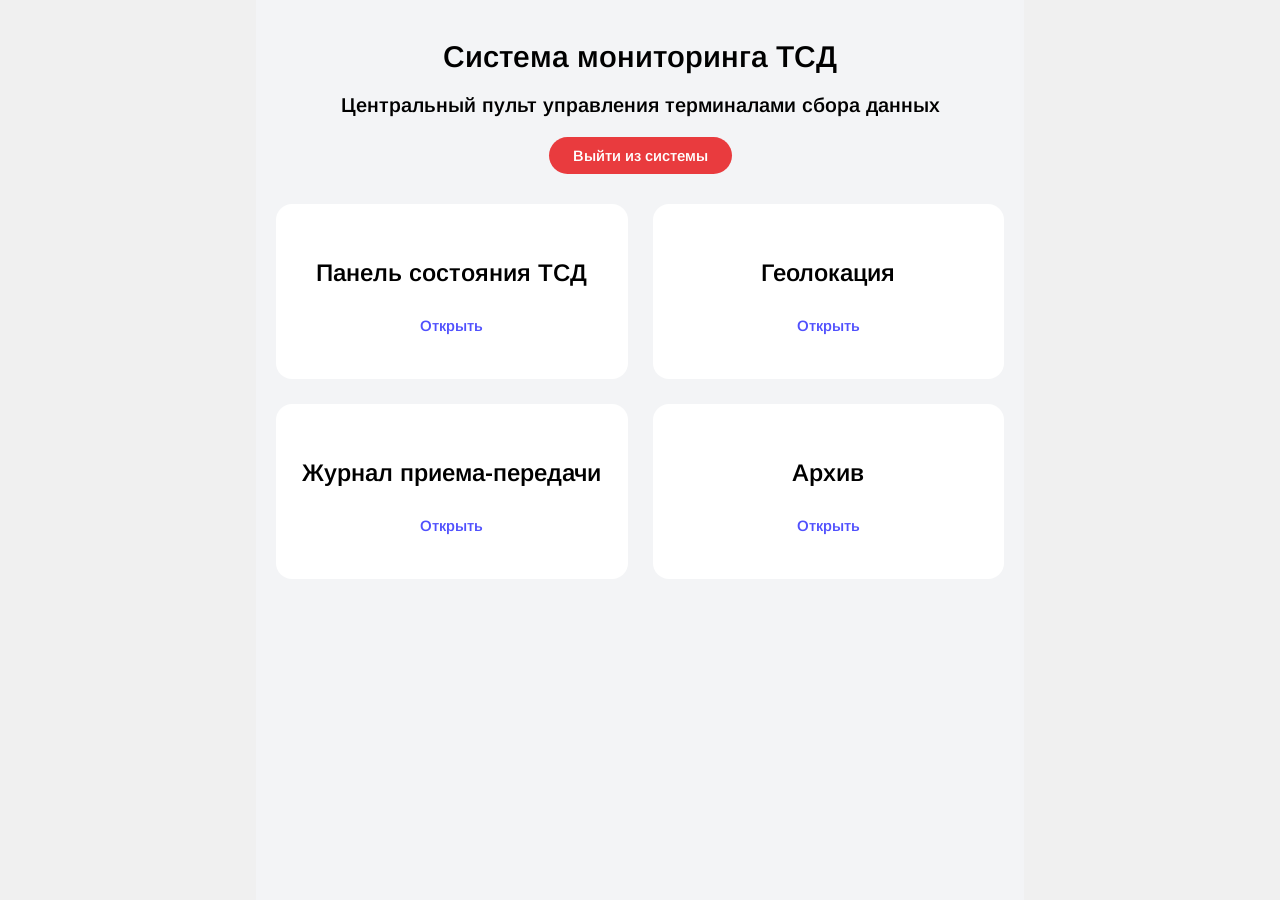
<file: index.html>
<!DOCTYPE html>
<html lang="ru">
<head>
    <meta charset="UTF-8">
    <meta name="viewport" content="width=device-width, initial-scale=1.0">
    <link rel="stylesheet" href="style.css">
    <title>Меню</title>
</head>
<body>
    <div class="main">
        <div class="menu-header">
            <h1>Система мониторинга ТСД</h1>
            <p>Центральный пульт управления терминалами сбора данных</p>
            <button class="exit" id="exit">Выйти из системы</button> 
        </div>

        <div class="grid">
            <div class="menu-card">
                <h2>Панель состояния ТСД</h2>
                <button class="open" id="status-btn">Открыть</button>
            </div>
            
            <div class="menu-card">
                <h2>Геолокация</h2>
                <button class="open" id="geo-btn">Открыть</button>
            </div>

            <div class="menu-card">
                <h2>Журнал приема-передачи</h2>
                <button class="open" id="journal-btn">Открыть</button>
            </div>

            <div class="menu-card">
                <h2>Архив</h2>
                <button class="open" id="archive-btn">Открыть</button>
            </div>
        </div>
        <!-- <footer>ООО Производственная компания</footer>  -->
    </div>

    
    <script src="app.js"></script>

</body>
</html>
</file>
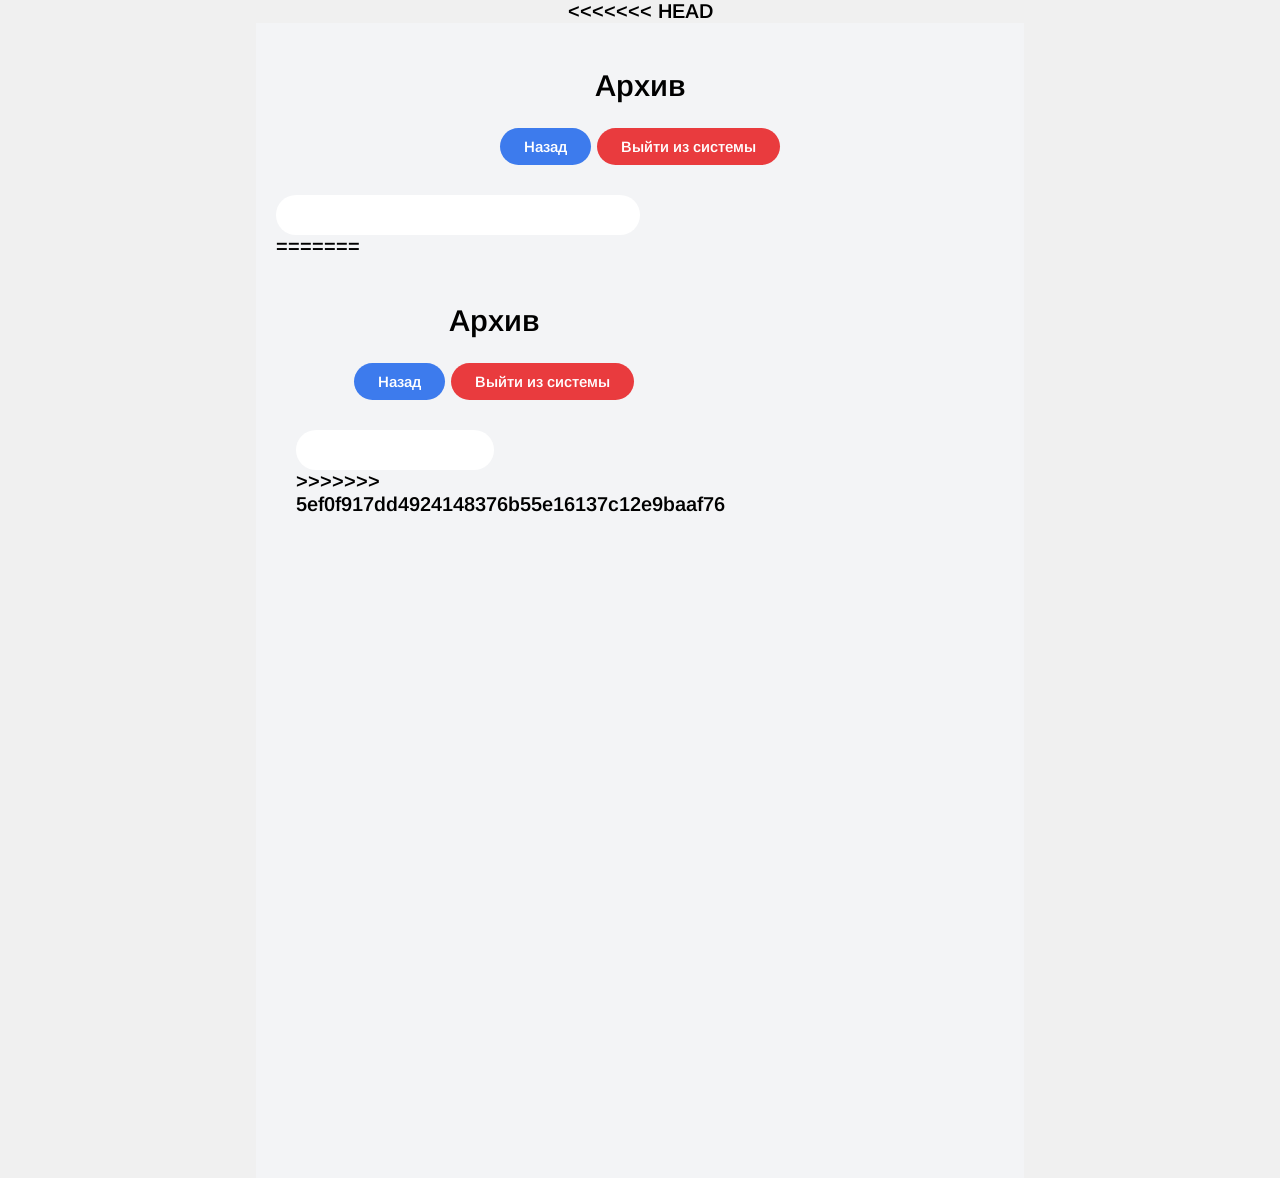
<file: archive.html>
<<<<<<< HEAD
<!DOCTYPE html>
<html lang="ru">
<head>
    <meta charset="UTF-8">
    <meta name="viewport" content="width=device-width, initial-scale=1.0">
    <link rel="stylesheet" href="style.css">
    <title>Геолокация</title>
</head>
<body>
    <div class="main">
        <main>
            <div class="main-menu">
                <h1>Архив</h1>
                <!-- <button class="main-btn" id="main-btn">На главную</button> -->
                <button class="back" id="back">Назад</button> 
                <button class="exit" id="exit">Выйти из системы</button> 
            </div>
        </main>
        <form>
            
        </form>
    </main>

    <script src="app.js"></script>
    
</body>
=======
<!DOCTYPE html>
<html lang="ru">
<head>
    <meta charset="UTF-8">
    <meta name="viewport" content="width=device-width, initial-scale=1.0">
    <link rel="stylesheet" href="style.css">
    <title>Геолокация</title>
</head>
<body>
    <div class="main">
        <main>
            <div class="main-menu">
                <h1>Архив</h1>
                <!-- <button class="main-btn" id="main-btn">На главную</button> -->
                <button class="back" id="back">Назад</button> 
                <button class="exit" id="exit">Выйти из системы</button> 
            </div>
        </main>
        <form>
            
        </form>
    </main>

    <script src="app.js"></script>
    
</body>
>>>>>>> 5ef0f917dd4924148376b55e16137c12e9baaf76
</html>
</file>
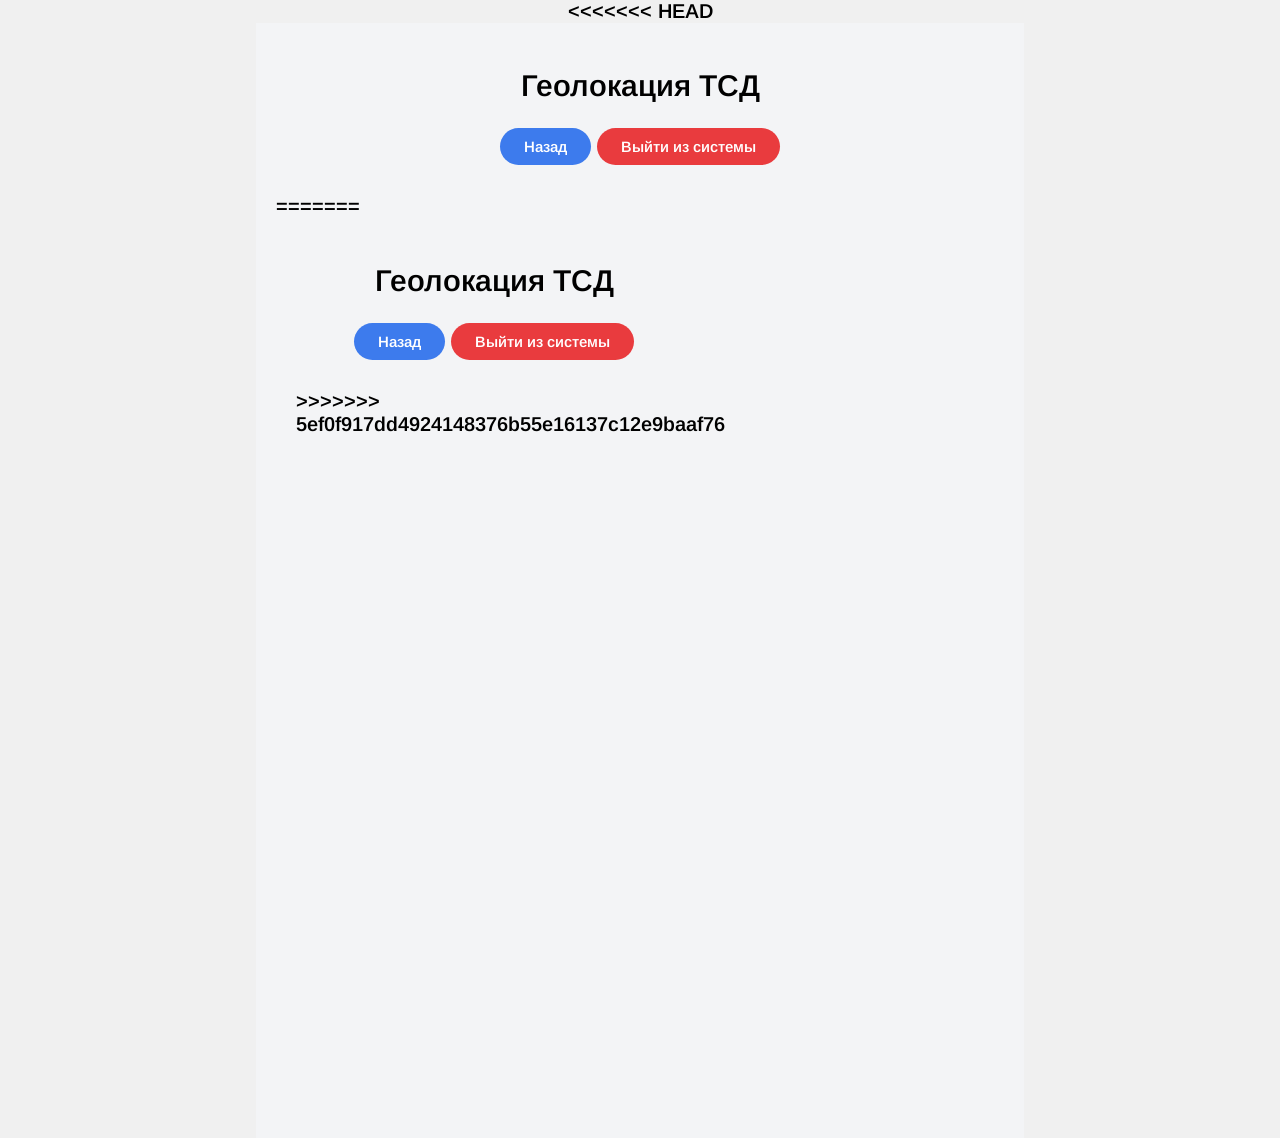
<file: geo.html>
<<<<<<< HEAD
<!DOCTYPE html>
<html lang="ru">
<head>
    <meta charset="UTF-8">
    <meta name="viewport" content="width=device-width, initial-scale=1.0">
    <link rel="stylesheet" href="style.css">
    <title>Геолокация</title>
</head>
<body>
    <div class="main">
        <main>
            <div class="main-menu">
                <h1>Геолокация ТСД</h1>
                <!-- <button class="main-btn" id="main-btn">На главную</button> -->
                <button class="back" id="back">Назад</button> 
                <button class="exit" id="exit">Выйти из системы</button> 
            </div>
        </main>
    </main>

    <script src="app.js"></script>
    
</body>
=======
<!DOCTYPE html>
<html lang="ru">
<head>
    <meta charset="UTF-8">
    <meta name="viewport" content="width=device-width, initial-scale=1.0">
    <link rel="stylesheet" href="style.css">
    <title>Геолокация</title>
</head>
<body>
    <div class="main">
        <main>
            <div class="main-menu">
                <h1>Геолокация ТСД</h1>
                <!-- <button class="main-btn" id="main-btn">На главную</button> -->
                <button class="back" id="back">Назад</button> 
                <button class="exit" id="exit">Выйти из системы</button> 
            </div>
        </main>
    </main>

    <script src="app.js"></script>
    
</body>
>>>>>>> 5ef0f917dd4924148376b55e16137c12e9baaf76
</html>
</file>
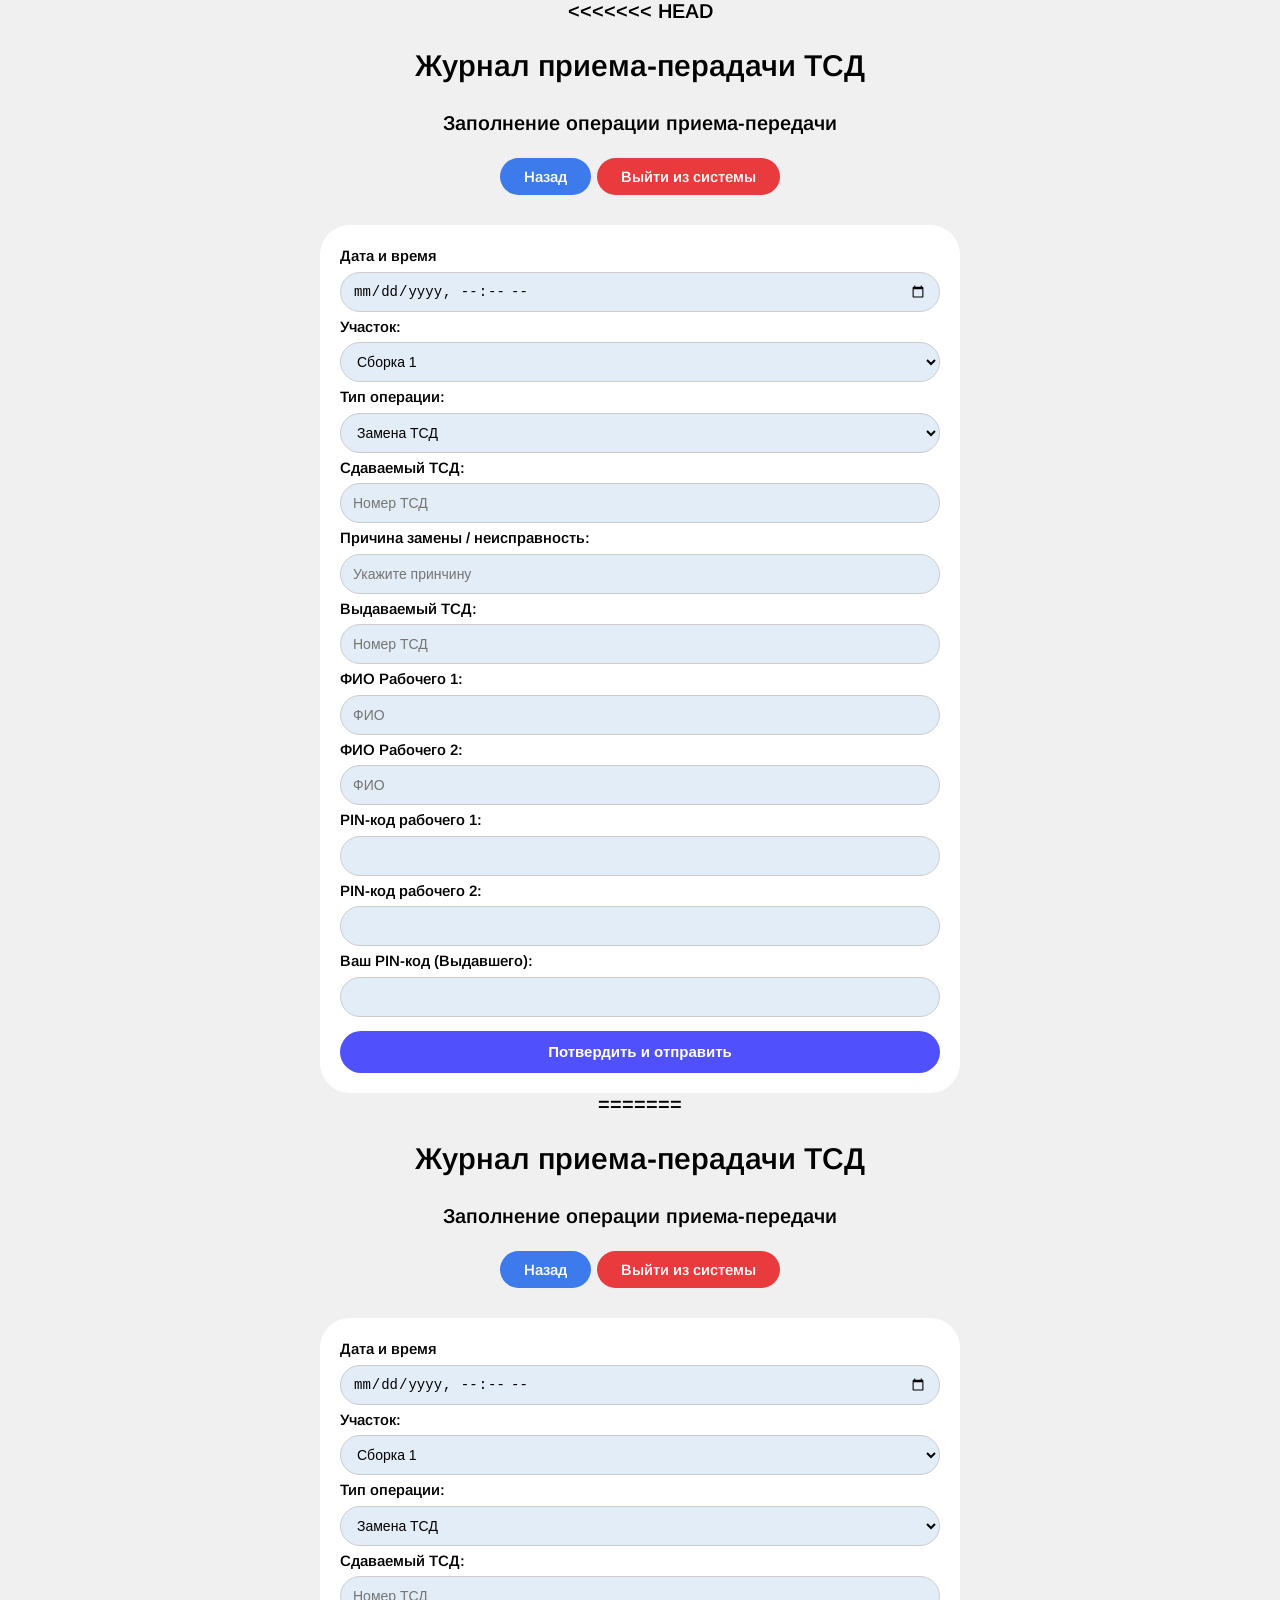
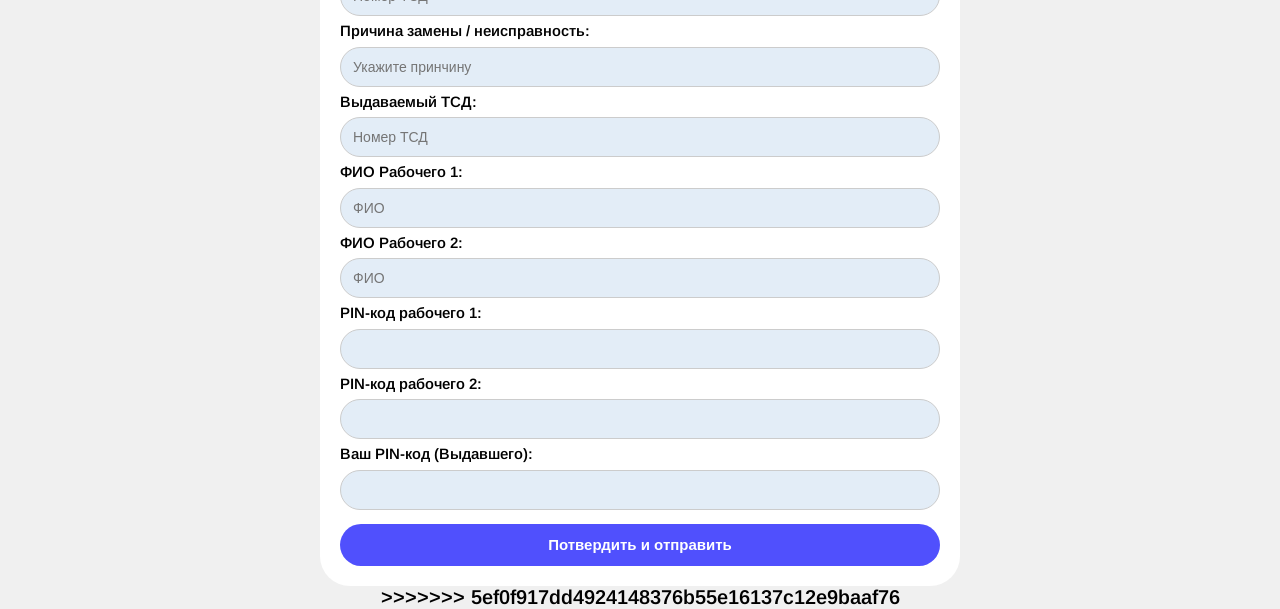
<file: journal.html>
<<<<<<< HEAD
<!DOCTYPE html>
<html lang="en">
<head>
    <meta charset="UTF-8">
    <meta name="viewport" content="width=device-width, initial-scale=1.0">
    <link rel="stylesheet" href="style.css">
    <title>Журнал приема-передачи ТСД</title>

</head>
<body>
    <main>
        <h1>Журнал приема-перадачи ТСД</h1>
        <p class="subtitle">Заполнение операции приема-передачи</p>
        <button class="back" id="back">Назад</button> 
        <button class="exit" id="exit">Выйти из системы</button>   
    </main>
    

    <form id="tsdForm" onsubmit="return false;">
        <div class="form-group">
            <label>Дата и время</label>
                <input type="datetime-local" id="datetime">
        </div>

        <div class="form-group">
            <label>Участок:</label>
            <select id="site" required>
                <option>Сборка 1</option>
                <option>Сборка 2</option>
                <option>Пошив</option>
                <option>ТФК</option>
                <option>Склад/погрузка</option>
                <option>Упаковка</option>
            </select>
        </div>

        <div class="form-group">
            <label>Тип операции:</label>
            <select id="opType" required>
                <option>Замена ТСД</option>
                <option>Сдача ТСД</option>
                <option>Выдача ТСД</option>
                <option>Ремонт</option>
            </select>
        </div>

        <div class="form-group">
            <label>Сдаваемый ТСД:</label>
            <input type="text" id="tsdSubmitted" placeholder="Номер ТСД" required>
        </div>

        <div class="form-group">
            <label>Причина замены / неисправность:</label>
            <input type="text" id="reason" placeholder="Укажите принчину" required>
        </div>

        <div class="form-group">
            <label>Выдаваемый ТСД:</label>
            <input type="text" id="tsdIssued" placeholder="Номер ТСД" required>
        </div>

<!--
       <div id="form-group">
            <label>Состояние выдваемого ТСД:</label>
            <select id="condition" required>
                <option>5 - Отличное/новый терминал</option>
                <option>4 - Хорошее</option>
                <option>3 - Хорошее, есть механические повреждения</option>
                <option>2 - Удовлетворительное - есть значительные механические повреждения</option>
            </select>
        </div>
-->
        <div class="form-group">
            <label>ФИО Рабочего <strong>1</strong>:</label>
            <input type="text" id="worker1" placeholder="ФИО" required>
        </div>

        <div class="form-group">
            <label>ФИО Рабочего <strong>2</strong>:</label>
            <input type="text" id="worker2" placeholder="ФИО" required>
        </div>

        <div class="form-group">
            <label>PIN-код рабочего <strong>1</strong>:</label>
            <input type="password" id="pin1" class="pin-input" maxlength="4" required>
        </div>

        <div class="form-group">
            <label>PIN-код рабочего <strong>2</strong>:</label>
            <input type="password" id="pin2" class="pin-input" maxlength="4" required>
        </div>

        <div class="form-group">
            <label>Ваш PIN-код (Выдавшего):</label>
            <input type="password" id="issuerPin" class="issuerPin" maxlength="4" required>
        </div>

        <button class="btn-save" type="submit">Потвердить и отправить</button>
    </form>

    <script src="app.js"></script>
    
</body>
=======
<!DOCTYPE html>
<html lang="en">
<head>
    <meta charset="UTF-8">
    <meta name="viewport" content="width=device-width, initial-scale=1.0">
    <link rel="stylesheet" href="style.css">
    <title>Журнал приема-передачи ТСД</title>

</head>
<body>
    <main>
        <h1>Журнал приема-перадачи ТСД</h1>
        <p class="subtitle">Заполнение операции приема-передачи</p>
        <button class="back" id="back">Назад</button> 
        <button class="exit" id="exit">Выйти из системы</button>   
    </main>
    

    <form id="tsdForm" onsubmit="return false;">
        <div class="form-group">
            <label>Дата и время</label>
                <input type="datetime-local" id="datetime">
        </div>

        <div class="form-group">
            <label>Участок:</label>
            <select id="site" required>
                <option>Сборка 1</option>
                <option>Сборка 2</option>
                <option>Пошив</option>
                <option>ТФК</option>
                <option>Склад/погрузка</option>
                <option>Упаковка</option>
            </select>
        </div>

        <div class="form-group">
            <label>Тип операции:</label>
            <select id="opType" required>
                <option>Замена ТСД</option>
                <option>Сдача ТСД</option>
                <option>Выдача ТСД</option>
                <option>Ремонт</option>
            </select>
        </div>

        <div class="form-group">
            <label>Сдаваемый ТСД:</label>
            <input type="text" id="tsdSubmitted" placeholder="Номер ТСД" required>
        </div>

        <div class="form-group">
            <label>Причина замены / неисправность:</label>
            <input type="text" id="reason" placeholder="Укажите принчину" required>
        </div>

        <div class="form-group">
            <label>Выдаваемый ТСД:</label>
            <input type="text" id="tsdIssued" placeholder="Номер ТСД" required>
        </div>

<!--
       <div id="form-group">
            <label>Состояние выдваемого ТСД:</label>
            <select id="condition" required>
                <option>5 - Отличное/новый терминал</option>
                <option>4 - Хорошее</option>
                <option>3 - Хорошее, есть механические повреждения</option>
                <option>2 - Удовлетворительное - есть значительные механические повреждения</option>
            </select>
        </div>
-->
        <div class="form-group">
            <label>ФИО Рабочего <strong>1</strong>:</label>
            <input type="text" id="worker1" placeholder="ФИО" required>
        </div>

        <div class="form-group">
            <label>ФИО Рабочего <strong>2</strong>:</label>
            <input type="text" id="worker2" placeholder="ФИО" required>
        </div>

        <div class="form-group">
            <label>PIN-код рабочего <strong>1</strong>:</label>
            <input type="password" id="pin1" class="pin-input" maxlength="4" required>
        </div>

        <div class="form-group">
            <label>PIN-код рабочего <strong>2</strong>:</label>
            <input type="password" id="pin2" class="pin-input" maxlength="4" required>
        </div>

        <div class="form-group">
            <label>Ваш PIN-код (Выдавшего):</label>
            <input type="password" id="issuerPin" class="issuerPin" maxlength="4" required>
        </div>

        <button class="btn-save" type="submit">Потвердить и отправить</button>
    </form>

    <script src="app.js"></script>
    
</body>
>>>>>>> 5ef0f917dd4924148376b55e16137c12e9baaf76
</html>
</file>
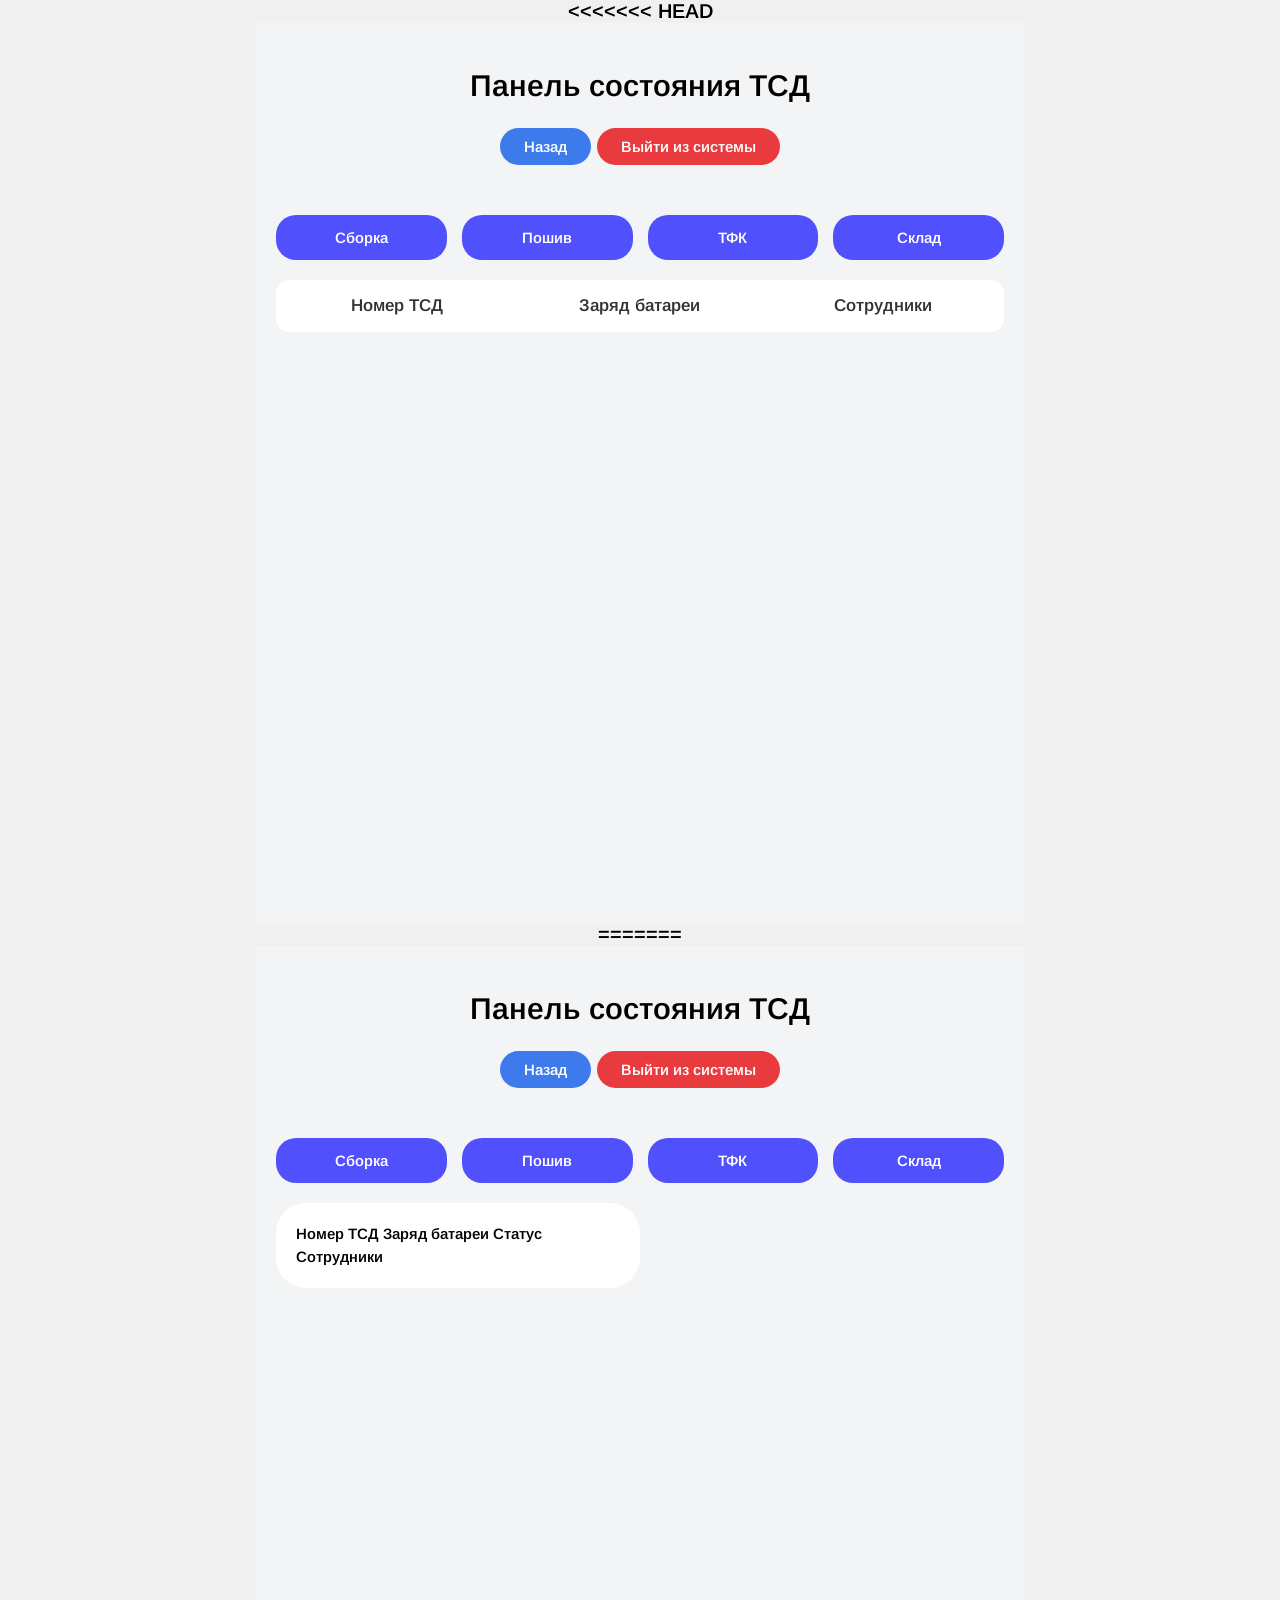
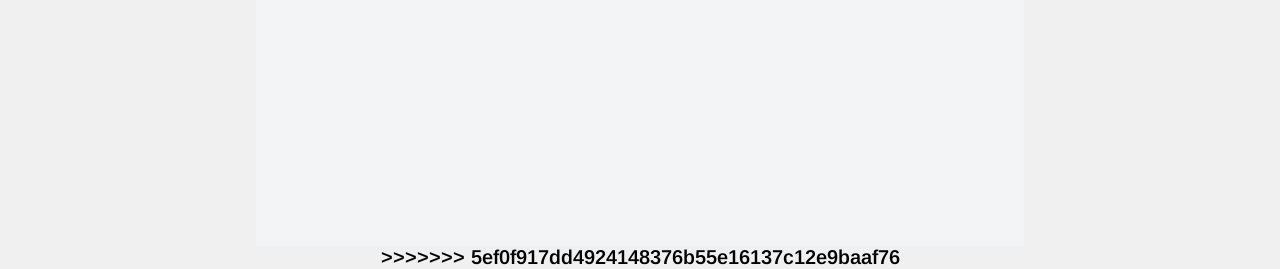
<file: status.html>
<<<<<<< HEAD
<!DOCTYPE html>
<html lang="ru">
<head>
    <meta charset="UTF-8">
    <meta name="viewport" content="width=device-width, initial-scale=1.0">
    <link rel="stylesheet" href="style.css">
    <title>Панель состояния ТСД</title>
</head>
<body>
    <div class="main">
        <main>
            <div class="main-menu">
                <h1>Панель состояния ТСД</h1>
                <!-- <button class="main-btn" id="main-btn">На главную</button> -->
                <button class="back" id="back">Назад</button> 
                <button class="exit" id="exit">Выйти из системы</button> 
            </div>
        </main>
        <div class="grid">
            <div class="site-btn">
                <button class="section-btn sborka">Сборка</button>
                <button class="section-btn swe"Пошив>Пошив</button>
                <button class="section-btn tfk">ТФК</button>
                <button class="section-btn sklad">Склад</button>
            </div>
        </div>

        <thead>
            <table class="status-table">
                <tr>
                    <th>Номер ТСД</th>
                    <th>Заряд батареи</th>
                    <th>Сотрудники</th>
                </tr>
            </table>    
            

            <tbody>

            </tbody>
        </thead>

    </div>
    <script src="app.js"></script>
    
</body>
=======
<!DOCTYPE html>
<html lang="ru">
<head>
    <meta charset="UTF-8">
    <meta name="viewport" content="width=device-width, initial-scale=1.0">
    <link rel="stylesheet" href="style.css">
    <title>Панель состояния ТСД</title>
</head>
<body>
    <div class="main">
        <main>
            <div class="main-menu">
                <h1>Панель состояния ТСД</h1>
                <!-- <button class="main-btn" id="main-btn">На главную</button> -->
                <button class="back" id="back">Назад</button> 
                <button class="exit" id="exit">Выйти из системы</button> 
            </div>
        </main>
        <div class="grid">
            <div class="site-btn">
                <button class="section-btn sborka">Сборка</button>
                <button class="section-btn swe"Пошив>Пошив</button>
                <button class="section-btn tfk">ТФК</button>
                <button class="section-btn sklad">Склад</button>
            </div>
        </div>
        <form>
            <thead>
                <tr>
                    <th>Номер ТСД</th>
                    <th>Заряд батареи</th>
                    <th>Статус</th>
                    <th>Сотрудники</th>
                </tr>
            </thead>

            <tbody>

            </tbody>
            
        </form>
    </div>
    <script src="app.js"></script>
    
</body>
>>>>>>> 5ef0f917dd4924148376b55e16137c12e9baaf76
</html>
</file>
<file: style.css>
<<<<<<< HEAD
@font-face {
    font-family: "Arimo";
    src: url(Arimo/Arimo-VariableFont_wght.ttf);
    font-weight: 400
}

@font-face {
    font-family: "Arimo";
    src: url(Arimo/Arimo-VariableFont_wght.ttf);
    font-weight: 600
}

body {
    font-size: 20px;
    font-family: "Arimo";
    
    
    background-color: #F3F4F6;  

    display: flex;
    justify-content: center;


}

.main {

    width: 60%;             /* Занимает 90% ширины экрана */
    max-width: 800px;      /* Не растягивается шире 1200px на больших мониторах */

    background-color: #F3F4F6;
    min-height: 100vh;
    flex-direction: column;
    align-items: center;
    justify-content: center;
    padding: 20px;
    box-sizing: border-box;
  
}

/* .main_status {
    background-color: #F3F4F6;
    min-height: 100vh;
    max-width: 1000px;
    flex-direction: column;
    align-items: center;
    justify-content: center;
    padding: 20px;
    box-sizing: border-box;
    
} */

.menu-header {
    display: block;
    text-align: center;
    padding-bottom: 30px;
}



.grid {
    display: grid;
    grid-template-columns: repeat(auto-fit, minmax(300px, 1fr));
    gap: 25px;
    max-width: 950px;
    width: 100%;

    font-size: 16px;
}

.menu-card {
    background-color: #FFFFFF;
    border-radius: 16px;
    padding: 35px 25px;

    text-align: center;

    display: flex;
    flex-direction: column;
    align-items: center;
    justify-content: space-between;

    
}

.menu-card:hover {
  background-color: #e9ecfc;
}

.exit {
    font-size: 15px;
    font-family: "Arimo";
    background-color: #e93b3e;
    color: #FFFFFF;
    
    border: none;
    border-radius: 20px;
    gap: 8px;
    padding: 10px 24px;

    transition: background-color 0.2s ease, transform 0.1s ease;
}


.exit:hover {
  background-color: #741a1a;
}

/* Эффект при нажатии */
.exit:active {
  transform: scale(0.98);
}


.back {
    font-size: 15px;
    font-family: "Arimo";
    background-color: #3d7bed;
    color: #FFFFFF;
    
    border: none;
    border-radius: 20px;
    gap: 8px;
    padding: 10px 24px;

    transition: background-color 0.2s ease, transform 0.1s ease;
}

.back:hover {
  background-color: #234481;
}

/* Эффект при нажатии */
.back:active {
  transform: scale(0.98);
}


.open {
    font-size: 15px;
    font-family: "Arimo";
    background-color:  #FFFFFF;
    color: rgb(80, 80, 253);
    display: flex;
    align-items: center;
    border: none;
    border-radius: 30px;
    gap: 8px;
    padding: 10px 10px;
    

}


.open:hover {
  background-color:  #b7d2fa;
} 

/* Эффект при нажатии*/
.open:active {
  transform: scale(0.98);
} 


/* Начало блока journal*/



* {
    box-sizing: border-box;
}

body{
    background-color: #f0f0f0;


    margin: 0;
    flex-direction: column;
    display: flex;
    justify-content: center;
    align-items: center;

}

main {
    color: black;
    line-height: 1.5;

    width: 100%;
    
    text-align: center; 
    margin-bottom: 30px;


}


h1 {
    font-size: 30px;
    font-weight: 600;

}

p {
    font-size: 20px;
    font-weight: 400;
}

form {
    font-size: 15px;
    color: black;
    line-height: 1.5;
    
    width: 100%;

    background-color: white;
    border-style: none;
    border-radius: 30px;

    margin: 0;
    min-height: auto;
    display: flex;
    flex-direction: column;
    justify-content: center;
    align-items: left;
    padding-left: 50px;
    


    max-width: 50%;

    padding: 20px;
    box-sizing: border-box;

}

input[type="text"],
input[type="datetime-local"],
input[type="password"],
input, select {

    font-size: 14px;
    width: 100%;
    height: 20px;
    padding: 0 12px;
    margin-bottom: 4px;
    width: 100%;
    height: 40px;


    border: 1px solid #ccc;
    border-radius: 20px;
    
    background-color: rgb(227, 237, 247);

}

/* input:focus, 
select:focus {
    background-color: #ffffff;
    border-color: #2563eb;
    box-shadow: 0 0 0 3px rgba(37, 99, 235, 0.15);
}
*/

label {
    display: block;
    margin-bottom: 4px;
    font-weight: bold;
}



.btn-save {

    width: 100%;
    height: 100%;
    margin-top: 10px;
    color: white;
    font-size: 15px;
    font-weight: bold;
    border-style: none;
    border-radius: 30px;
    line-height: 1.5;

    background-color: rgb(80, 80, 253);
    border-style: none;
    border-radius: 30px;

    padding: 10px 10px;

    margin: 0;
    min-height: auto;
    display: flex;
    flex-direction: column;
    justify-content: center;
    align-items: center;
    
    gap: 5px;

    padding: 10px;
    box-sizing: border-box;

    margin-top: 10px;
    

}

.btn-save:hover {
  background-color:  #b7d2fa;
} 

/* Эффект при нажатии*/
.btn-save:active {
  transform: scale(0.98);
} 

.site-btn {
    display: flex;
    gap: 15px;                  /* Отступ между кнопками */
    width: 100%;                /* Ширина на весь родительский блок */
    max-width: 800px;           /* Ограничение максимальной ширины */
    margin: 20px auto;
    
}

.section-btn {
    flex: 1;
    padding: 14px 20px;
    font-size: 15px;
    font-family: "Arimo";
    /* font-weight: bold; */
    color: white;
    background-color: rgb(80, 80, 253);
    border: none;
    border-radius: 20px;

}

.section-btn:hover {
  background-color:  #b7d2fa;
} 

/* Эффект при нажатии*/
.section-btn:active {
  transform: scale(0.98);
}


.status-table {
    width: 100%;
    border-collapse: collapse;
    background-color: #ffffff;
    border-radius: 14px;
    overflow: hidden;
    font-size: 17px;

}

.status-table th {
    width: 33.33%;
    padding: 16px 20px;
    text-align: center;
    font-weight: 600;
    color:#333333;
    background-color: #ffffff;
    border-bottom: 2px;
}

.status-table td {
    padding: 14px 20px;
    text-align: center;
    border-bottom: 1px;
=======
@font-face {
    font-family: "Arimo";
    src: url(Arimo/Arimo-VariableFont_wght.ttf);
    font-weight: 400
}

@font-face {
    font-family: "Arimo";
    src: url(Arimo/Arimo-VariableFont_wght.ttf);
    font-weight: 600
}

body {
    font-size: 20px;
    font-family: "Arimo";
    
    
    background-color: #F3F4F6;  

    display: flex;
    justify-content: center;


}

.main {

    width: 60%;             /* Занимает 90% ширины экрана */
    max-width: 800px;      /* Не растягивается шире 1200px на больших мониторах */

    background-color: #F3F4F6;
    min-height: 100vh;
    flex-direction: column;
    align-items: center;
    justify-content: center;
    padding: 20px;
    box-sizing: border-box;
  
}

/* .main_status {
    background-color: #F3F4F6;
    min-height: 100vh;
    max-width: 1000px;
    flex-direction: column;
    align-items: center;
    justify-content: center;
    padding: 20px;
    box-sizing: border-box;
    
} */

.menu-header {
    display: block;
    text-align: center;
    padding-bottom: 30px;
}



.grid {
    display: grid;
    grid-template-columns: repeat(auto-fit, minmax(300px, 1fr));
    gap: 25px;
    max-width: 950px;
    width: 100%;

    font-size: 16px;
}

.menu-card {
    background-color: #FFFFFF;
    border-radius: 16px;
    padding: 35px 25px;

    text-align: center;

    display: flex;
    flex-direction: column;
    align-items: center;
    justify-content: space-between;

    
}

.menu-card:hover {
  background-color: #e9ecfc;
}

.exit {
    font-size: 15px;
    font-family: "Arimo";
    background-color: #e93b3e;
    color: #FFFFFF;
    
    border: none;
    border-radius: 20px;
    gap: 8px;
    padding: 10px 24px;

    transition: background-color 0.2s ease, transform 0.1s ease;
}


.exit:hover {
  background-color: #741a1a;
}

/* Эффект при нажатии */
.exit:active {
  transform: scale(0.98);
}


.back {
    font-size: 15px;
    font-family: "Arimo";
    background-color: #3d7bed;
    color: #FFFFFF;
    
    border: none;
    border-radius: 20px;
    gap: 8px;
    padding: 10px 24px;

    transition: background-color 0.2s ease, transform 0.1s ease;
}

.back:hover {
  background-color: #234481;
}

/* Эффект при нажатии */
.back:active {
  transform: scale(0.98);
}


.open {
    font-size: 15px;
    font-family: "Arimo";
    background-color:  #FFFFFF;
    color: rgb(80, 80, 253);
    display: flex;
    align-items: center;
    border: none;
    border-radius: 30px;
    gap: 8px;
    padding: 10px 10px;
    

}


.open:hover {
  background-color:  #b7d2fa;
} 

/* Эффект при нажатии*/
.open:active {
  transform: scale(0.98);
} 


/* Начало блока journal*/



* {
    box-sizing: border-box;
}

body{
    background-color: #f0f0f0;


    margin: 0;
    flex-direction: column;
    display: flex;
    justify-content: center;
    align-items: center;

}

main {
    color: black;
    line-height: 1.5;

    width: 100%;
    
    text-align: center; 
    margin-bottom: 30px;


}


h1 {
    font-size: 30px;
    font-weight: 600;

}

p {
    font-size: 20px;
    font-weight: 400;
}

form {
    font-size: 15px;
    color: black;
    line-height: 1.5;
    
    width: 100%;

    background-color: white;
    border-style: none;
    border-radius: 30px;

    margin: 0;
    min-height: auto;
    display: flex;
    flex-direction: column;
    justify-content: center;
    align-items: left;
    padding-left: 50px;
    


    max-width: 50%;

    padding: 20px;
    box-sizing: border-box;

}

input[type="text"],
input[type="datetime-local"],
input[type="password"],
input, select {

    font-size: 14px;
    width: 100%;
    height: 20px;
    padding: 0 12px;
    margin-bottom: 4px;
    width: 100%;
    height: 40px;


    border: 1px solid #ccc;
    border-radius: 20px;
    
    background-color: rgb(227, 237, 247);

}

/* input:focus, 
select:focus {
    background-color: #ffffff;
    border-color: #2563eb;
    box-shadow: 0 0 0 3px rgba(37, 99, 235, 0.15);
}
*/

label {
    display: block;
    margin-bottom: 4px;
    font-weight: bold;
}



.btn-save {

    width: 100%;
    height: 100%;
    margin-top: 10px;
    color: white;
    font-size: 15px;
    font-weight: bold;
    border-style: none;
    border-radius: 30px;
    line-height: 1.5;

    background-color: rgb(80, 80, 253);
    border-style: none;
    border-radius: 30px;

    padding: 10px 10px;

    margin: 0;
    min-height: auto;
    display: flex;
    flex-direction: column;
    justify-content: center;
    align-items: center;
    
    gap: 5px;

    padding: 10px;
    box-sizing: border-box;

    margin-top: 10px;
    

}

.btn-save:hover {
  background-color:  #b7d2fa;
} 

/* Эффект при нажатии*/
.btn-save:active {
  transform: scale(0.98);
} 

.site-btn {
    display: flex;
    gap: 15px;                  /* Отступ между кнопками */
    width: 100%;                /* Ширина на весь родительский блок */
    max-width: 800px;           /* Ограничение максимальной ширины */
    margin: 20px auto;
}

.section-btn {
    flex: 1;
    padding: 14px 20px;
    font-size: 15px;
    font-family: "Arimo";
    /* font-weight: bold; */
    color: white;
    background-color: rgb(80, 80, 253);
    border: none;
    border-radius: 20px;

}

.section-btn:hover {
  background-color:  #b7d2fa;
} 

/* Эффект при нажатии*/
.section-btn:active {
  transform: scale(0.98);
}


tr {
    display: block;
    text-align: center;
    padding-bottom: 30px;
>>>>>>> 5ef0f917dd4924148376b55e16137c12e9baaf76
}
</file>
